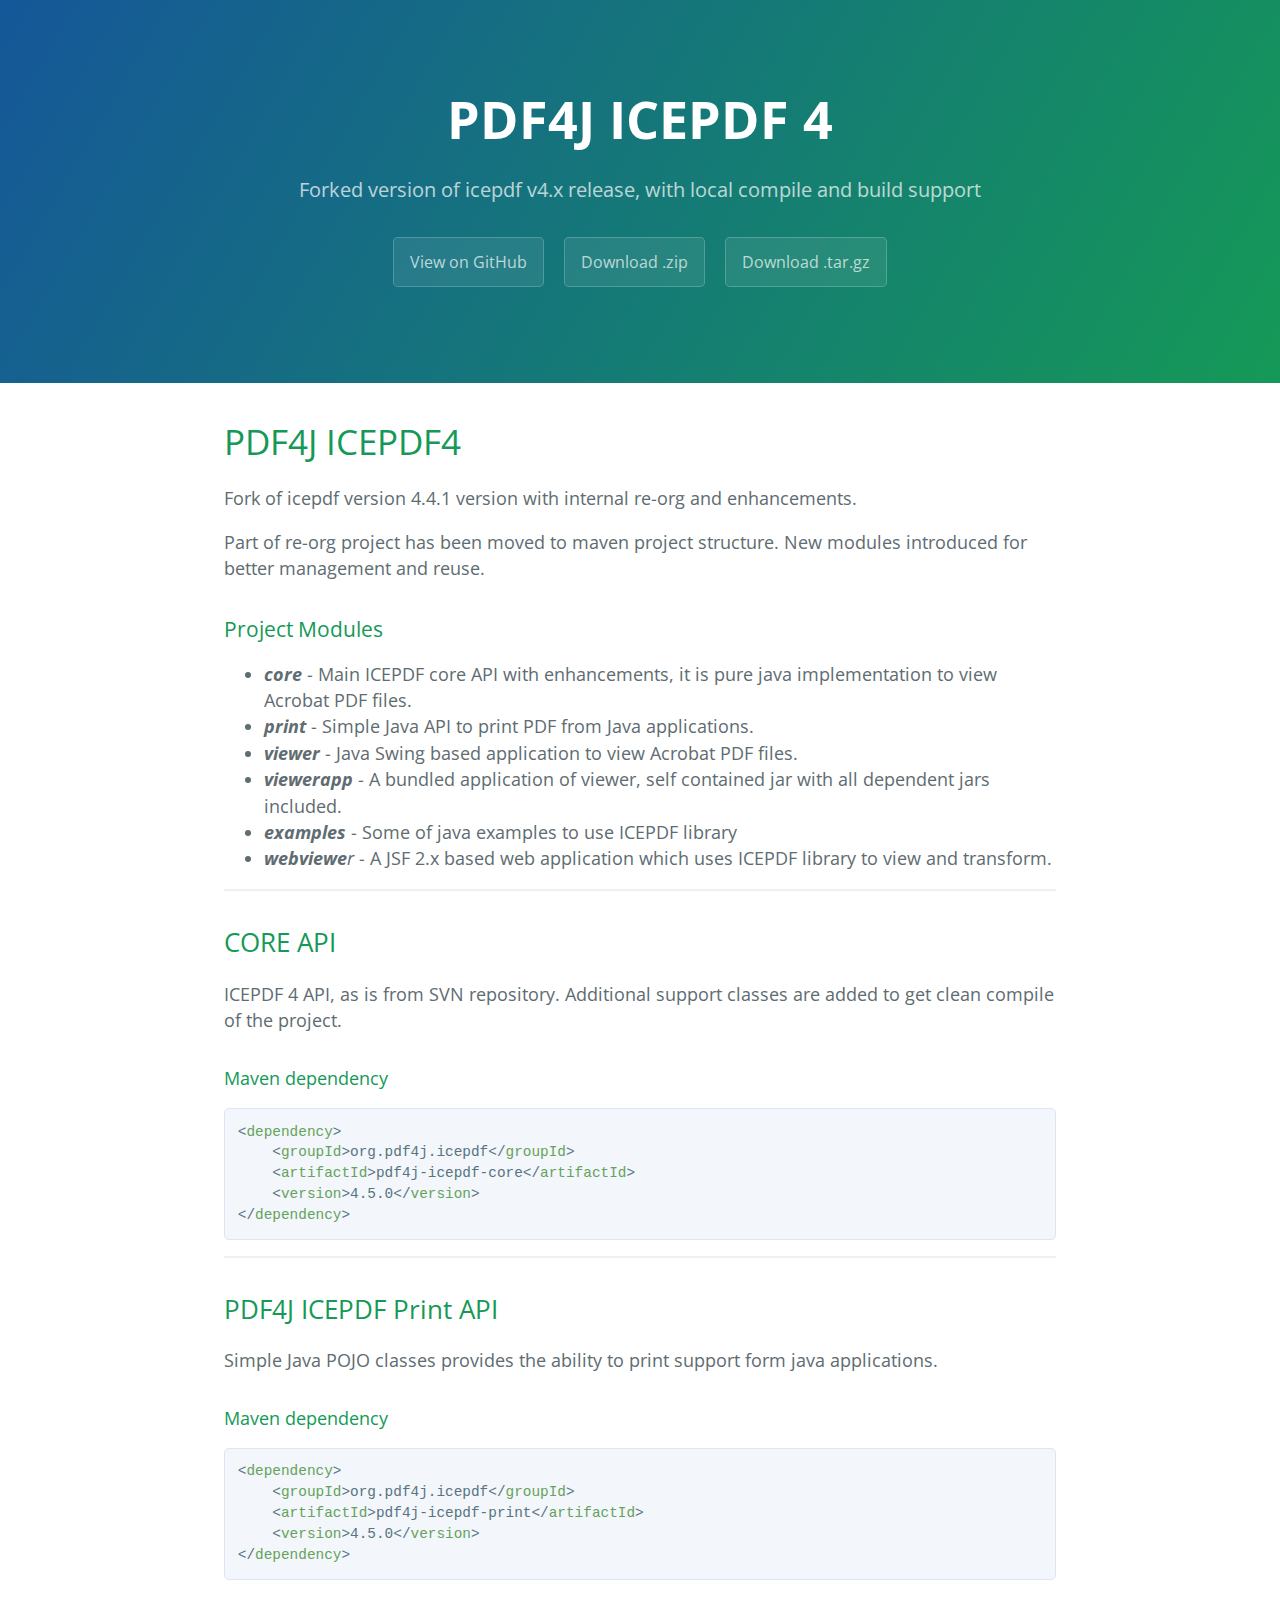
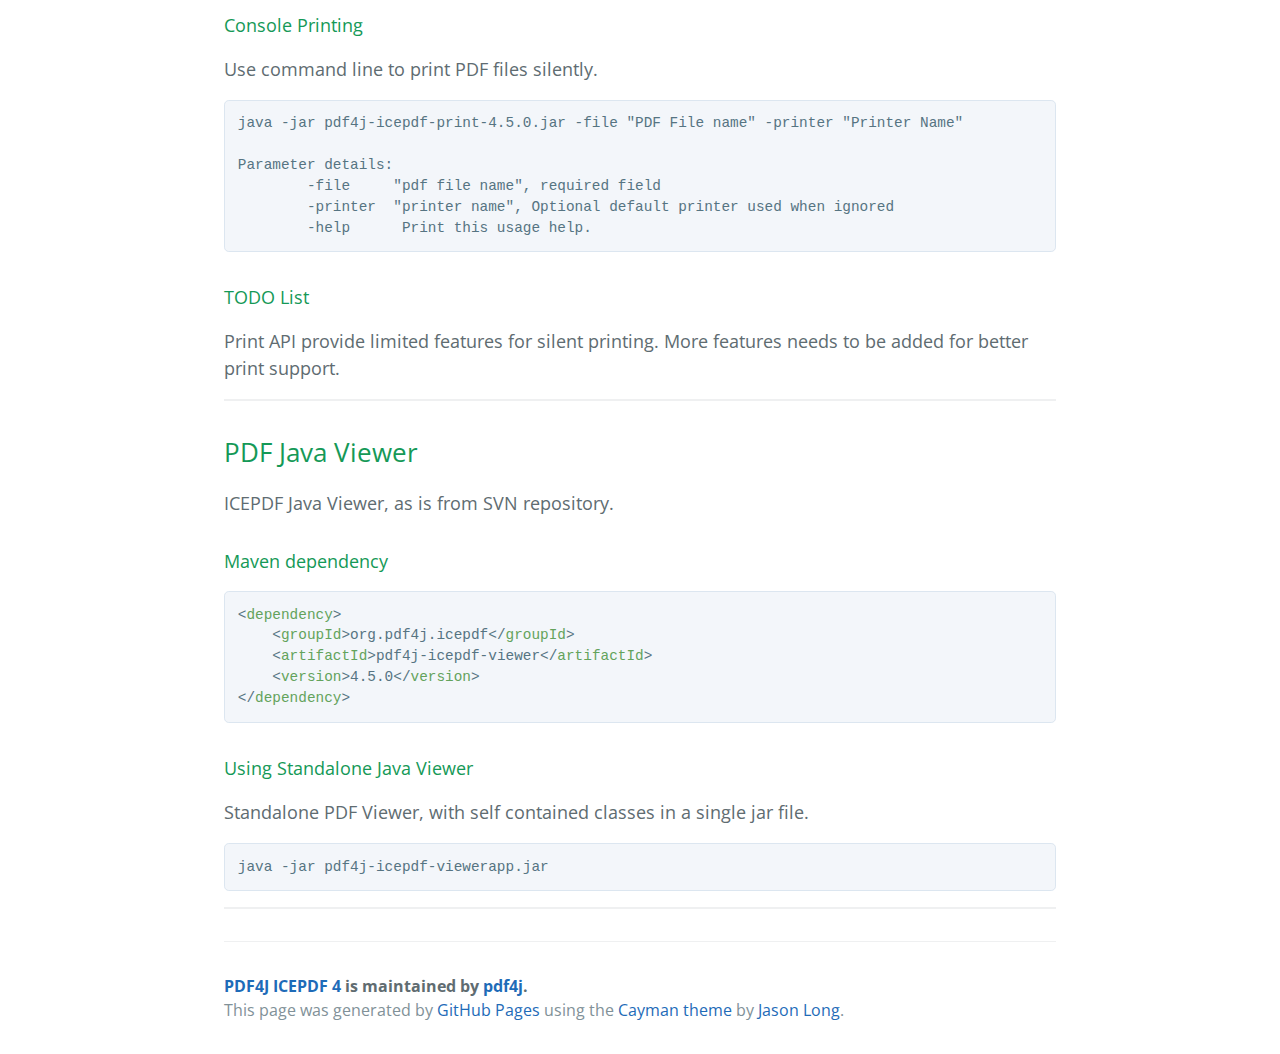
<file: index.html>
<!DOCTYPE html>
<html lang="en-us">
  <head>
    <meta charset="UTF-8">
    <title>PDF4J ICEPDF 4 by pdf4j</title>
    <meta name="viewport" content="width=device-width, initial-scale=1">
    <link rel="stylesheet" type="text/css" href="stylesheets/normalize.css" media="screen">
    <link href='https://fonts.googleapis.com/css?family=Open+Sans:400,700' rel='stylesheet' type='text/css'>
    <link rel="stylesheet" type="text/css" href="stylesheets/stylesheet.css" media="screen">
    <link rel="stylesheet" type="text/css" href="stylesheets/github-light.css" media="screen">
  </head>
  <body>
    <section class="page-header">
      <h1 class="project-name">PDF4J ICEPDF 4</h1>
      <h2 class="project-tagline">Forked version of  icepdf v4.x release, with local compile and build support</h2>
      <a href="https://github.com/pdf4j/icepdf4" class="btn">View on GitHub</a>
      <a href="https://github.com/pdf4j/icepdf4/zipball/master" class="btn">Download .zip</a>
      <a href="https://github.com/pdf4j/icepdf4/tarball/master" class="btn">Download .tar.gz</a>
    </section>

    <section class="main-content">
      <h1>
<a id="pdf4j-icepdf4" class="anchor" href="#pdf4j-icepdf4" aria-hidden="true"><span aria-hidden="true" class="octicon octicon-link"></span></a>PDF4J ICEPDF4</h1>

<p>Fork of icepdf version 4.4.1 version with internal re-org and enhancements.</p>

<p>Part of re-org project has been moved to maven project structure. New modules introduced for better management and reuse.</p>

<h3>
<a id="project-modules" class="anchor" href="#project-modules" aria-hidden="true"><span aria-hidden="true" class="octicon octicon-link"></span></a>Project Modules</h3>

<ul>
<li>
<em><strong>core</strong></em> - Main ICEPDF core API with enhancements, it is pure java implementation to view Acrobat PDF files.<br>
</li>
<li>
<em><strong>print</strong></em> - Simple Java API to print PDF from Java applications.</li>
<li>
<em><strong>viewer</strong></em> - Java Swing based application to view Acrobat PDF files.</li>
<li>
<em><strong>viewerapp</strong></em> - A bundled application of viewer, self contained jar with all dependent jars included.</li>
<li>
<em><strong>examples</strong></em> - Some of java examples to use ICEPDF library</li>
<li>
<em><strong>webviewe</strong>r</em> - A JSF 2.x based web application which uses ICEPDF library to view and transform.</li>
</ul>

<hr>

<h2>
<a id="core-api" class="anchor" href="#core-api" aria-hidden="true"><span aria-hidden="true" class="octicon octicon-link"></span></a>CORE API</h2>

<p>ICEPDF 4 API, as is from SVN repository. Additional support classes are added to get clean compile of the project.</p>

<h4>
<a id="maven-dependency" class="anchor" href="#maven-dependency" aria-hidden="true"><span aria-hidden="true" class="octicon octicon-link"></span></a>Maven dependency</h4>

<div class="highlight highlight-text-xml"><pre>&lt;<span class="pl-ent">dependency</span>&gt;  
    &lt;<span class="pl-ent">groupId</span>&gt;org.pdf4j.icepdf&lt;/<span class="pl-ent">groupId</span>&gt;  
    &lt;<span class="pl-ent">artifactId</span>&gt;pdf4j-icepdf-core&lt;/<span class="pl-ent">artifactId</span>&gt;  
    &lt;<span class="pl-ent">version</span>&gt;4.5.0&lt;/<span class="pl-ent">version</span>&gt;  
&lt;/<span class="pl-ent">dependency</span>&gt;  </pre></div>

<hr>

<h2>
<a id="pdf4j-icepdf-print-api" class="anchor" href="#pdf4j-icepdf-print-api" aria-hidden="true"><span aria-hidden="true" class="octicon octicon-link"></span></a>PDF4J ICEPDF Print API</h2>

<p>Simple Java POJO classes provides the ability to print support form java applications.</p>

<h4>
<a id="maven-dependency-1" class="anchor" href="#maven-dependency-1" aria-hidden="true"><span aria-hidden="true" class="octicon octicon-link"></span></a>Maven dependency</h4>

<div class="highlight highlight-text-xml"><pre>&lt;<span class="pl-ent">dependency</span>&gt;  
    &lt;<span class="pl-ent">groupId</span>&gt;org.pdf4j.icepdf&lt;/<span class="pl-ent">groupId</span>&gt;  
    &lt;<span class="pl-ent">artifactId</span>&gt;pdf4j-icepdf-print&lt;/<span class="pl-ent">artifactId</span>&gt;  
    &lt;<span class="pl-ent">version</span>&gt;4.5.0&lt;/<span class="pl-ent">version</span>&gt;  
&lt;/<span class="pl-ent">dependency</span>&gt;  </pre></div>

<h4>
<a id="console-printing" class="anchor" href="#console-printing" aria-hidden="true"><span aria-hidden="true" class="octicon octicon-link"></span></a>Console Printing</h4>

<p>Use command line to print PDF files silently.</p>

<pre><code>java -jar pdf4j-icepdf-print-4.5.0.jar -file "PDF File name" -printer "Printer Name"

Parameter details:
        -file     "pdf file name", required field
        -printer  "printer name", Optional default printer used when ignored
        -help      Print this usage help.
</code></pre>

<h4>
<a id="todo-list" class="anchor" href="#todo-list" aria-hidden="true"><span aria-hidden="true" class="octicon octicon-link"></span></a>TODO List</h4>

<p>Print API provide limited features for silent printing. More features needs to be added for better print support.</p>

<hr>

<h2>
<a id="pdf-java-viewer" class="anchor" href="#pdf-java-viewer" aria-hidden="true"><span aria-hidden="true" class="octicon octicon-link"></span></a>PDF Java Viewer</h2>

<p>ICEPDF Java Viewer, as is from SVN repository. </p>

<h4>
<a id="maven-dependency-2" class="anchor" href="#maven-dependency-2" aria-hidden="true"><span aria-hidden="true" class="octicon octicon-link"></span></a>Maven dependency</h4>

<div class="highlight highlight-text-xml"><pre>&lt;<span class="pl-ent">dependency</span>&gt;  
    &lt;<span class="pl-ent">groupId</span>&gt;org.pdf4j.icepdf&lt;/<span class="pl-ent">groupId</span>&gt;  
    &lt;<span class="pl-ent">artifactId</span>&gt;pdf4j-icepdf-viewer&lt;/<span class="pl-ent">artifactId</span>&gt;  
    &lt;<span class="pl-ent">version</span>&gt;4.5.0&lt;/<span class="pl-ent">version</span>&gt;  
&lt;/<span class="pl-ent">dependency</span>&gt;  </pre></div>

<h4>
<a id="using-standalone-java-viewer" class="anchor" href="#using-standalone-java-viewer" aria-hidden="true"><span aria-hidden="true" class="octicon octicon-link"></span></a>Using Standalone Java Viewer</h4>

<p>Standalone PDF Viewer, with self contained classes in a single jar file. </p>

<pre><code>java -jar pdf4j-icepdf-viewerapp.jar
</code></pre>

<hr>

      <footer class="site-footer">
        <span class="site-footer-owner"><a href="https://github.com/pdf4j/icepdf4">PDF4J ICEPDF 4</a> is maintained by <a href="https://github.com/pdf4j">pdf4j</a>.</span>

        <span class="site-footer-credits">This page was generated by <a href="https://pages.github.com">GitHub Pages</a> using the <a href="https://github.com/jasonlong/cayman-theme">Cayman theme</a> by <a href="https://twitter.com/jasonlong">Jason Long</a>.</span>
      </footer>

    </section>

  
  </body>
</html>
</file>
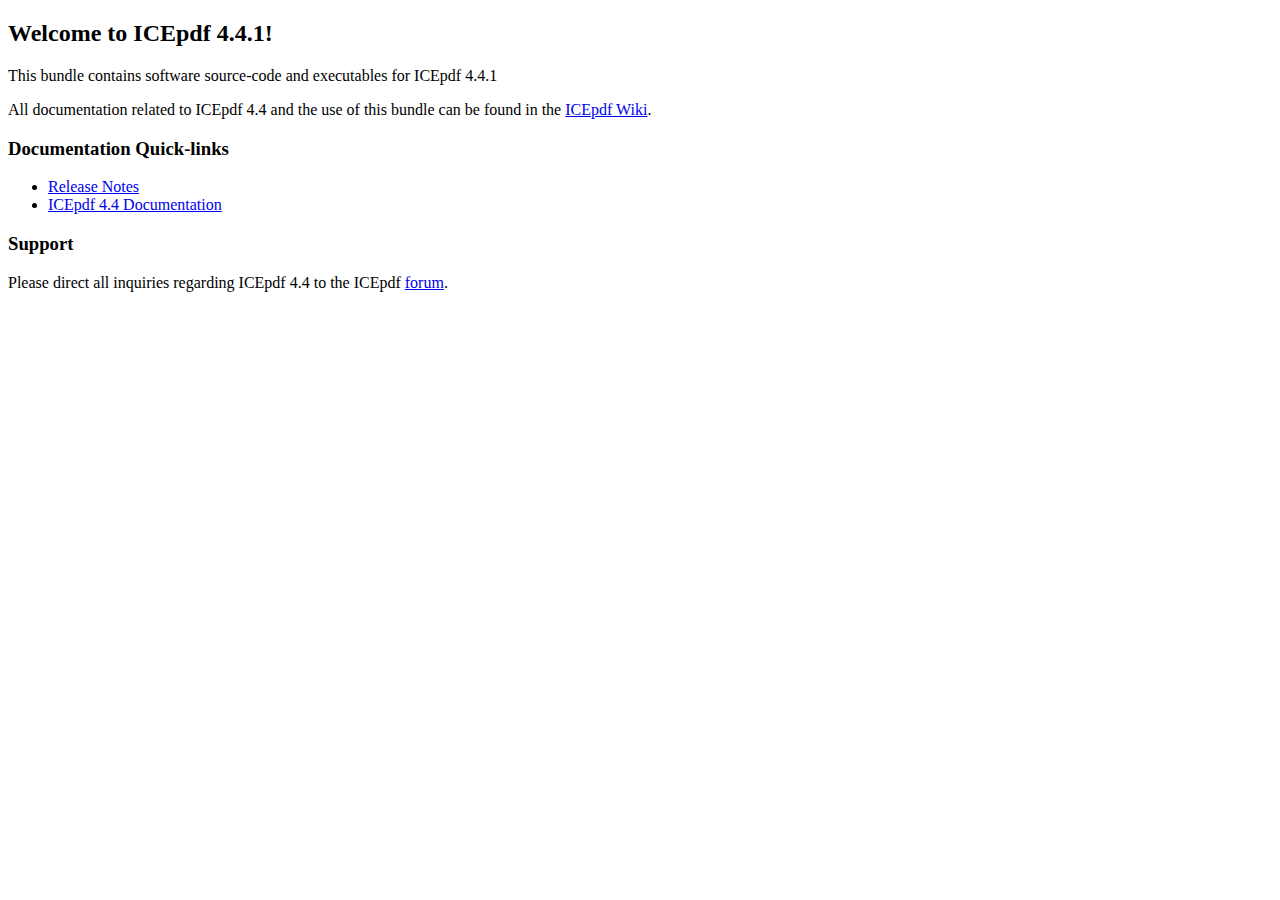
<file: ReadMe.html>
<!--
  ~ Copyright 2006-2012 ICEsoft Technologies Inc.
  ~
  ~ Licensed under the Apache License, Version 2.0 (the "License");
  ~ you may not use this file except in compliance with the
  ~ License. You may obtain a copy of the License at
  ~
  ~       http://www.apache.org/licenses/LICENSE-2.0
  ~
  ~ Unless required by applicable law or agreed to in writing,
  ~ software distributed under the License is distributed on an "AS
  ~ IS" BASIS, WITHOUT WARRANTIES OR CONDITIONS OF ANY KIND, either * express or implied. See the License for the specific language
  ~ governing permissions and limitations under the License.
  -->

<!DOCTYPE HTML PUBLIC "-//W3C//DTD HTML 4.01//EN"
        "http://www.w3.org/TR/html4/strict.dtd">
<html>
<head>
    <meta content="text/html; charset=ISO-8859-1"
          http-equiv="content-type">
    <title>ICEpdf 4.4.1 ReadMe.html</title>
</head>
<body>
<h2>Welcome to ICEpdf 4.4.1! </h2>
<p>
This bundle contains software source-code and executables for ICEpdf 4.4.1
</p>
<p>All documentation related to ICEpdf 4.4 and the use of this bundle
can be found in the
<a target="_blank" href="http://wiki.icefaces.org/display/PDF/ICEpdf+4.0.0+Documentation">ICEpdf Wiki</a>.</p>

<h3>Documentation Quick-links</h3>
<ul>
    <li><a target="_blank"
           href="http://wiki.icefaces.org/display/PDF/ICEpdf+4.4.1+Release+Notes">
        Release Notes</a></li>
    <li><a target="_blank"
           href="http://www.icesoft.org/wiki/download/attachments/917865/ICEpdf_developers_guide_4.x.x.pdf">
        ICEpdf 4.4 Documentation</a></li>
</ul>

<h3>Support</h3>
<p>Please direct all inquiries regarding ICEpdf 4.4 to the ICEpdf
    <a target="_blank" href="http://www.icefaces.org/JForum/forums/show/28.page">forum</a>.</p>
</body>
</html>
</file>
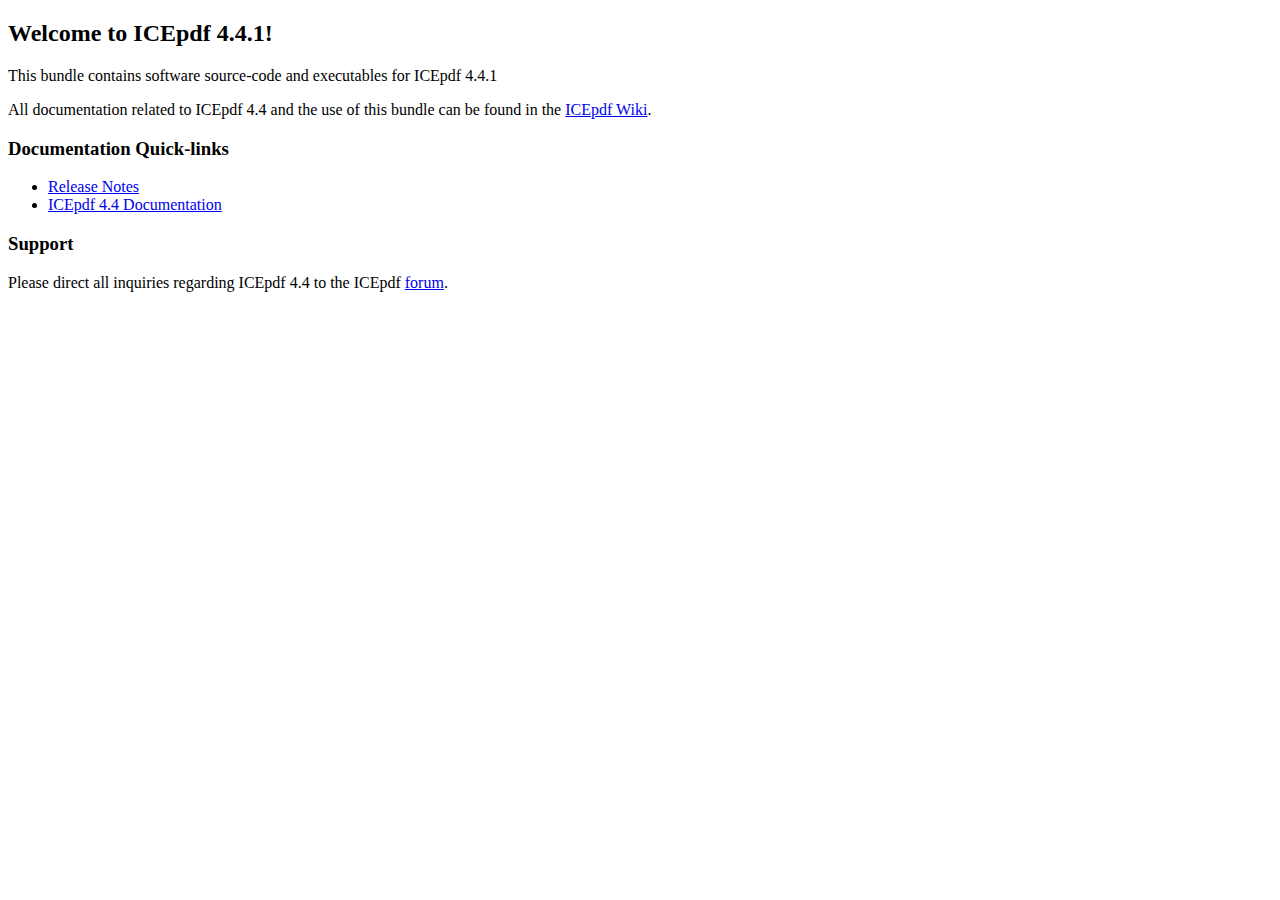
<file: icepdf/ReadMe.html>
<!--
  ~ Copyright 2006-2012 ICEsoft Technologies Inc.
  ~
  ~ Licensed under the Apache License, Version 2.0 (the "License");
  ~ you may not use this file except in compliance with the
  ~ License. You may obtain a copy of the License at
  ~
  ~       http://www.apache.org/licenses/LICENSE-2.0
  ~
  ~ Unless required by applicable law or agreed to in writing,
  ~ software distributed under the License is distributed on an "AS
  ~ IS" BASIS, WITHOUT WARRANTIES OR CONDITIONS OF ANY KIND, either * express or implied. See the License for the specific language
  ~ governing permissions and limitations under the License.
  -->

<!DOCTYPE HTML PUBLIC "-//W3C//DTD HTML 4.01//EN"
        "http://www.w3.org/TR/html4/strict.dtd">
<html>
<head>
    <meta content="text/html; charset=ISO-8859-1"
          http-equiv="content-type">
    <title>ICEpdf 4.4.1 ReadMe.html</title>
</head>
<body>
<h2>Welcome to ICEpdf 4.4.1! </h2>
<p>
This bundle contains software source-code and executables for ICEpdf 4.4.1
</p>
<p>All documentation related to ICEpdf 4.4 and the use of this bundle
can be found in the
<a target="_blank" href="http://wiki.icefaces.org/display/PDF/ICEpdf+4.0.0+Documentation">ICEpdf Wiki</a>.</p>

<h3>Documentation Quick-links</h3>
<ul>
    <li><a target="_blank"
           href="http://wiki.icefaces.org/display/PDF/ICEpdf+4.4.1+Release+Notes">
        Release Notes</a></li>
    <li><a target="_blank"
           href="http://www.icesoft.org/wiki/download/attachments/917865/ICEpdf_developers_guide_4.x.x.pdf">
        ICEpdf 4.4 Documentation</a></li>
</ul>

<h3>Support</h3>
<p>Please direct all inquiries regarding ICEpdf 4.4 to the ICEpdf
    <a target="_blank" href="http://www.icefaces.org/JForum/forums/show/28.page">forum</a>.</p>
</body>
</html>
</file>
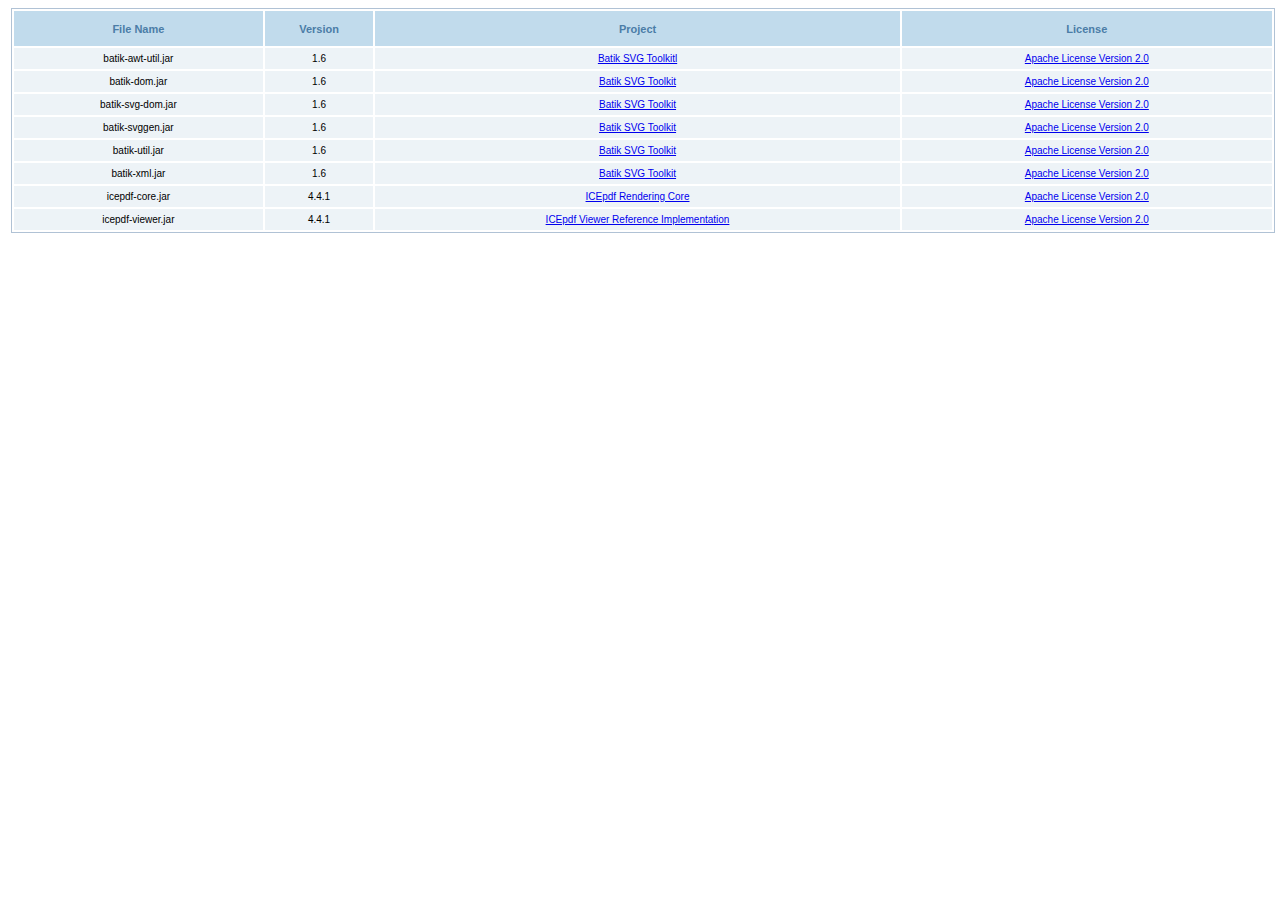
<file: lib/versions-licenses.html>
<!--
  ~ Copyright 2006-2012 ICEsoft Technologies Inc.
  ~
  ~ Licensed under the Apache License, Version 2.0 (the "License");
  ~ you may not use this file except in compliance with the
  ~ License. You may obtain a copy of the License at
  ~
  ~       http://www.apache.org/licenses/LICENSE-2.0
  ~
  ~ Unless required by applicable law or agreed to in writing,
  ~ software distributed under the License is distributed on an "AS
  ~ IS" BASIS, WITHOUT WARRANTIES OR CONDITIONS OF ANY KIND, either * express or implied. See the License for the specific language
  ~ governing permissions and limitations under the License.
  -->

<!DOCTYPE HTML PUBLIC "-//W3C//DTD HTML 4.01 Transitional//EN">
<html>
<head>
    <title>ICEpdf v4.4.1 Versions &amp; Licenses</title>
    <style type="text/css">
    font, th, td, p {
    font-family:verdana,arial,helvetica,sans-serif;
    }
    p {
    font-size: 11px;
    }
    th {
    background:#C1DBEC;
    color:#4B7DA7;
    font-size:11px;
    font-weight:bold;
    height:35px;
    }
    tr {
    font-size: 10px;
    }
    td {
    background-color:#EDF3F7;
    padding:5px 10px;
    }
    .tldTable {
    width: 100%;
    text-align:center;
    border: 1px solid #B0C2D5;
    margin: 3px;
    }
    </style>
</head>
<body>
<table class="tldTable">
<tbody>
<tr>
    <th>File Name</th>
    <th>Version</th>
    <th>Project</th>
    <th>License</th>
</tr>
<tr>
    <td>batik-awt-util.jar</td>
    <td>1.6</td>
    <td><a href="http://xmlgraphics.apache.org/batik/" target="_blank">
        Batik SVG Toolkitl</a></td>
    <td><a href="http://www.apache.org/licenses/LICENSE-2.0"
           target="_blank">Apache License Version 2.0</a></td>
</tr>
<tr>
    <td>batik-dom.jar</td>
    <td>1.6</td>
    <td><a href="http://xmlgraphics.apache.org/batik/" target="_blank">
        Batik SVG Toolkit</a></td>
    <td><a href="http://www.apache.org/licenses/LICENSE-2.0"
           target="_blank">Apache License Version 2.0</a></td>
</tr>
<tr>
    <td>batik-svg-dom.jar</td>
    <td>1.6</td>
    <td><a href="http://xmlgraphics.apache.org/batik/" target="_blank">
        Batik SVG Toolkit</a></td>
    <td><a href="http://www.apache.org/licenses/LICENSE-2.0"
           target="_blank">Apache License Version 2.0</a></td>
</tr>
<tr>
    <td>batik-svggen.jar</td>
    <td>1.6</td>
    <td><a href="http://xmlgraphics.apache.org/batik/" target="_blank">
        Batik SVG Toolkit</a></td>
    <td><a href="http://www.apache.org/licenses/LICENSE-2.0"
           target="_blank">Apache License Version 2.0</a></td>
</tr>
<tr>
    <td>batik-util.jar</td>
    <td>1.6</td>
    <td><a href="http://xmlgraphics.apache.org/batik/" target="_blank">
        Batik SVG Toolkit</a></td>
    <td><a href="http://www.apache.org/licenses/LICENSE-2.0"
           target="_blank">Apache License Version 2.0</a></td>
</tr>
<tr>
    <td>batik-xml.jar</td>
    <td>1.6</td>
    <td><a href="http://xmlgraphics.apache.org/batik/" target="_blank">
        Batik SVG Toolkit</a></td>
    <td><a href="http://www.apache.org/licenses/LICENSE-2.0"
           target="_blank">Apache License Version 2.0</a></td>
</tr>
<tr>
    <td>icepdf-core.jar</td>
    <td>4.4.1</td>
    <td><a href="http://www.icepdf.org/"
           target="_blank">ICEpdf Rendering Core</a></td>
    <td><a href="http://www.apache.org/licenses/LICENSE-2.0"
           target="_blank">Apache License Version 2.0</a></td>
</tr>
<tr>
    <td>icepdf-viewer.jar</td>
    <td>4.4.1</td>
    <td><a href="http://www.icepdf.org/"
           target="_blank">ICEpdf Viewer Reference Implementation</a></td>
    <td><a href="http://www.apache.org/licenses/LICENSE-2.0"
           target="_blank">Apache License Version 2.0</a></td>
</tr>

</tbody>
</table>
</body>
</html>
</file>
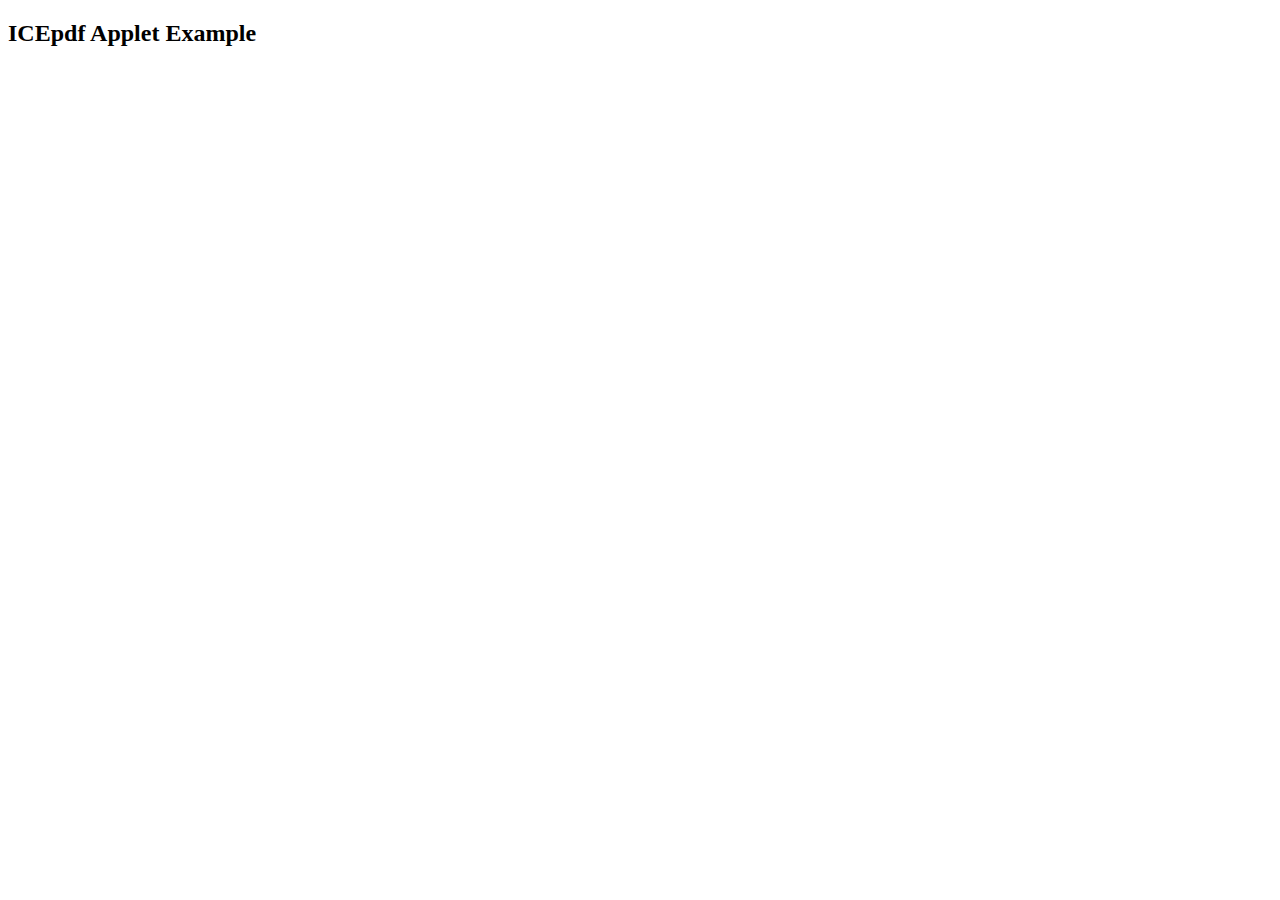
<file: examples/applet/PDFApplet.html>
<!--
  ~ Copyright 2006-2012 ICEsoft Technologies Inc.
  ~
  ~ Licensed under the Apache License, Version 2.0 (the "License");
  ~ you may not use this file except in compliance with the
  ~ License. You may obtain a copy of the License at
  ~
  ~       http://www.apache.org/licenses/LICENSE-2.0
  ~
  ~ Unless required by applicable law or agreed to in writing,
  ~ software distributed under the License is distributed on an "AS
  ~ IS" BASIS, WITHOUT WARRANTIES OR CONDITIONS OF ANY KIND, either * express or implied. See the License for the specific language
  ~ governing permissions and limitations under the License.
  -->
<!DOCTYPE HTML PUBLIC "-//W3C//DTD HTML 4.01 Transitional//EN"
        "http://www.w3.org/TR/html4/loose.dtd">
<html>
<head>
    <meta http-equiv="Content-Type" content="text/html; charset=iso-8859-1"/>
    <title>ICEpdf Applet Example</title>
</head>
<body>
<h2>ICEpdf Applet Example</h2>
<object width="800"
        height="600"
        archive="icepdf-core.jar, icepdf-viewer.jar, icepdf-applet.jar"
        title="ICEpdf Applet Example">
    <param name="type" value="application/x-java-applet;jpi-version=1.5.0"/>
    <param name="java_arguments" value="-Xmx128m"/>
    <param name="classloader_cache" value="false"/>
    <param name="url" value="http://www.icepdf.org/pdf/ICEpdf-Datasheet.pdf"/>
    <param name="code" value="ViewerApplet.class"/>
</object>
</body>
</html>
</file>
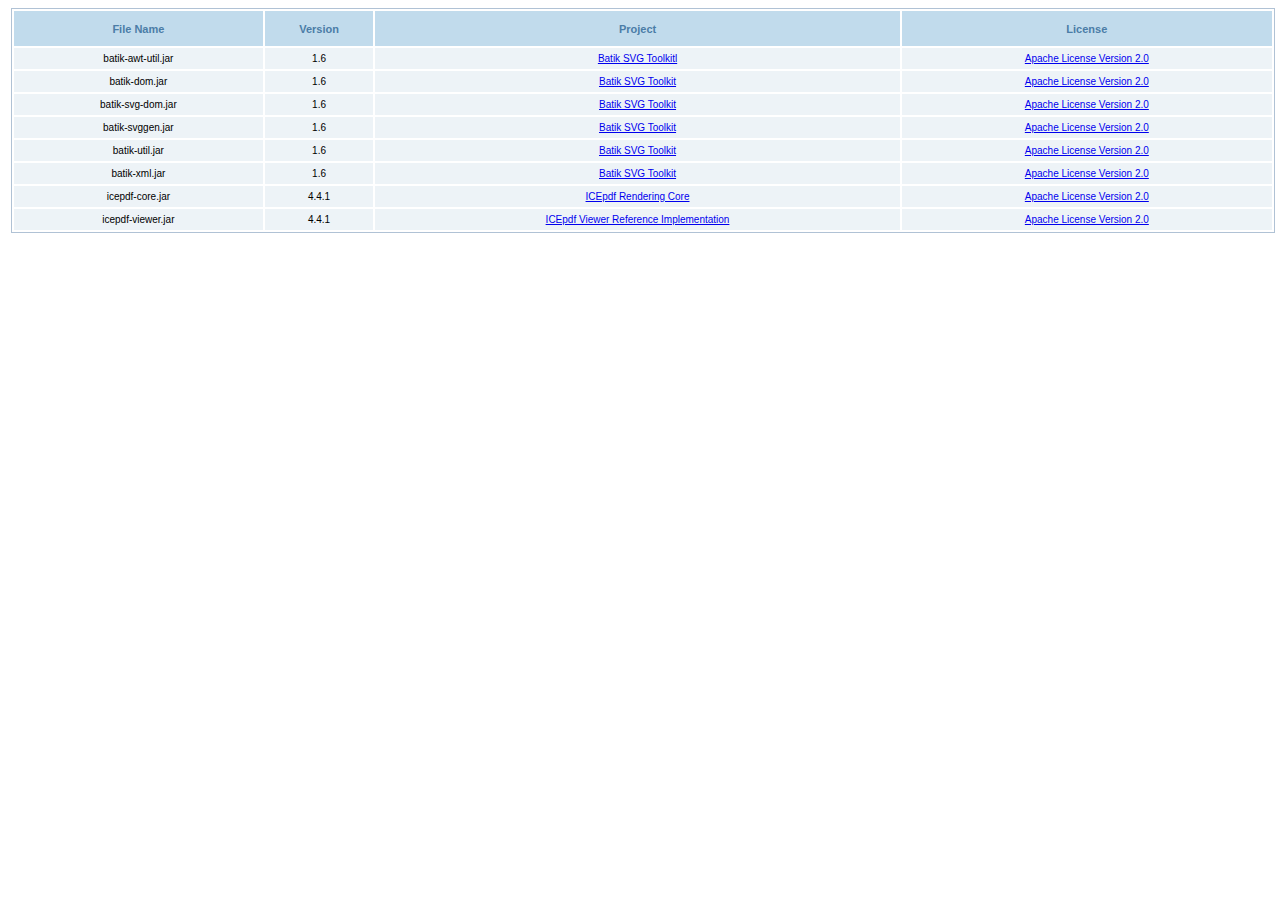
<file: icepdf/lib/versions-licenses.html>
<!--
  ~ Copyright 2006-2012 ICEsoft Technologies Inc.
  ~
  ~ Licensed under the Apache License, Version 2.0 (the "License");
  ~ you may not use this file except in compliance with the
  ~ License. You may obtain a copy of the License at
  ~
  ~       http://www.apache.org/licenses/LICENSE-2.0
  ~
  ~ Unless required by applicable law or agreed to in writing,
  ~ software distributed under the License is distributed on an "AS
  ~ IS" BASIS, WITHOUT WARRANTIES OR CONDITIONS OF ANY KIND, either * express or implied. See the License for the specific language
  ~ governing permissions and limitations under the License.
  -->

<!DOCTYPE HTML PUBLIC "-//W3C//DTD HTML 4.01 Transitional//EN">
<html>
<head>
    <title>ICEpdf v4.4.1 Versions &amp; Licenses</title>
    <style type="text/css">
    font, th, td, p {
    font-family:verdana,arial,helvetica,sans-serif;
    }
    p {
    font-size: 11px;
    }
    th {
    background:#C1DBEC;
    color:#4B7DA7;
    font-size:11px;
    font-weight:bold;
    height:35px;
    }
    tr {
    font-size: 10px;
    }
    td {
    background-color:#EDF3F7;
    padding:5px 10px;
    }
    .tldTable {
    width: 100%;
    text-align:center;
    border: 1px solid #B0C2D5;
    margin: 3px;
    }
    </style>
</head>
<body>
<table class="tldTable">
<tbody>
<tr>
    <th>File Name</th>
    <th>Version</th>
    <th>Project</th>
    <th>License</th>
</tr>
<tr>
    <td>batik-awt-util.jar</td>
    <td>1.6</td>
    <td><a href="http://xmlgraphics.apache.org/batik/" target="_blank">
        Batik SVG Toolkitl</a></td>
    <td><a href="http://www.apache.org/licenses/LICENSE-2.0"
           target="_blank">Apache License Version 2.0</a></td>
</tr>
<tr>
    <td>batik-dom.jar</td>
    <td>1.6</td>
    <td><a href="http://xmlgraphics.apache.org/batik/" target="_blank">
        Batik SVG Toolkit</a></td>
    <td><a href="http://www.apache.org/licenses/LICENSE-2.0"
           target="_blank">Apache License Version 2.0</a></td>
</tr>
<tr>
    <td>batik-svg-dom.jar</td>
    <td>1.6</td>
    <td><a href="http://xmlgraphics.apache.org/batik/" target="_blank">
        Batik SVG Toolkit</a></td>
    <td><a href="http://www.apache.org/licenses/LICENSE-2.0"
           target="_blank">Apache License Version 2.0</a></td>
</tr>
<tr>
    <td>batik-svggen.jar</td>
    <td>1.6</td>
    <td><a href="http://xmlgraphics.apache.org/batik/" target="_blank">
        Batik SVG Toolkit</a></td>
    <td><a href="http://www.apache.org/licenses/LICENSE-2.0"
           target="_blank">Apache License Version 2.0</a></td>
</tr>
<tr>
    <td>batik-util.jar</td>
    <td>1.6</td>
    <td><a href="http://xmlgraphics.apache.org/batik/" target="_blank">
        Batik SVG Toolkit</a></td>
    <td><a href="http://www.apache.org/licenses/LICENSE-2.0"
           target="_blank">Apache License Version 2.0</a></td>
</tr>
<tr>
    <td>batik-xml.jar</td>
    <td>1.6</td>
    <td><a href="http://xmlgraphics.apache.org/batik/" target="_blank">
        Batik SVG Toolkit</a></td>
    <td><a href="http://www.apache.org/licenses/LICENSE-2.0"
           target="_blank">Apache License Version 2.0</a></td>
</tr>
<tr>
    <td>icepdf-core.jar</td>
    <td>4.4.1</td>
    <td><a href="http://www.icepdf.org/"
           target="_blank">ICEpdf Rendering Core</a></td>
    <td><a href="http://www.apache.org/licenses/LICENSE-2.0"
           target="_blank">Apache License Version 2.0</a></td>
</tr>
<tr>
    <td>icepdf-viewer.jar</td>
    <td>4.4.1</td>
    <td><a href="http://www.icepdf.org/"
           target="_blank">ICEpdf Viewer Reference Implementation</a></td>
    <td><a href="http://www.apache.org/licenses/LICENSE-2.0"
           target="_blank">Apache License Version 2.0</a></td>
</tr>

</tbody>
</table>
</body>
</html>
</file>
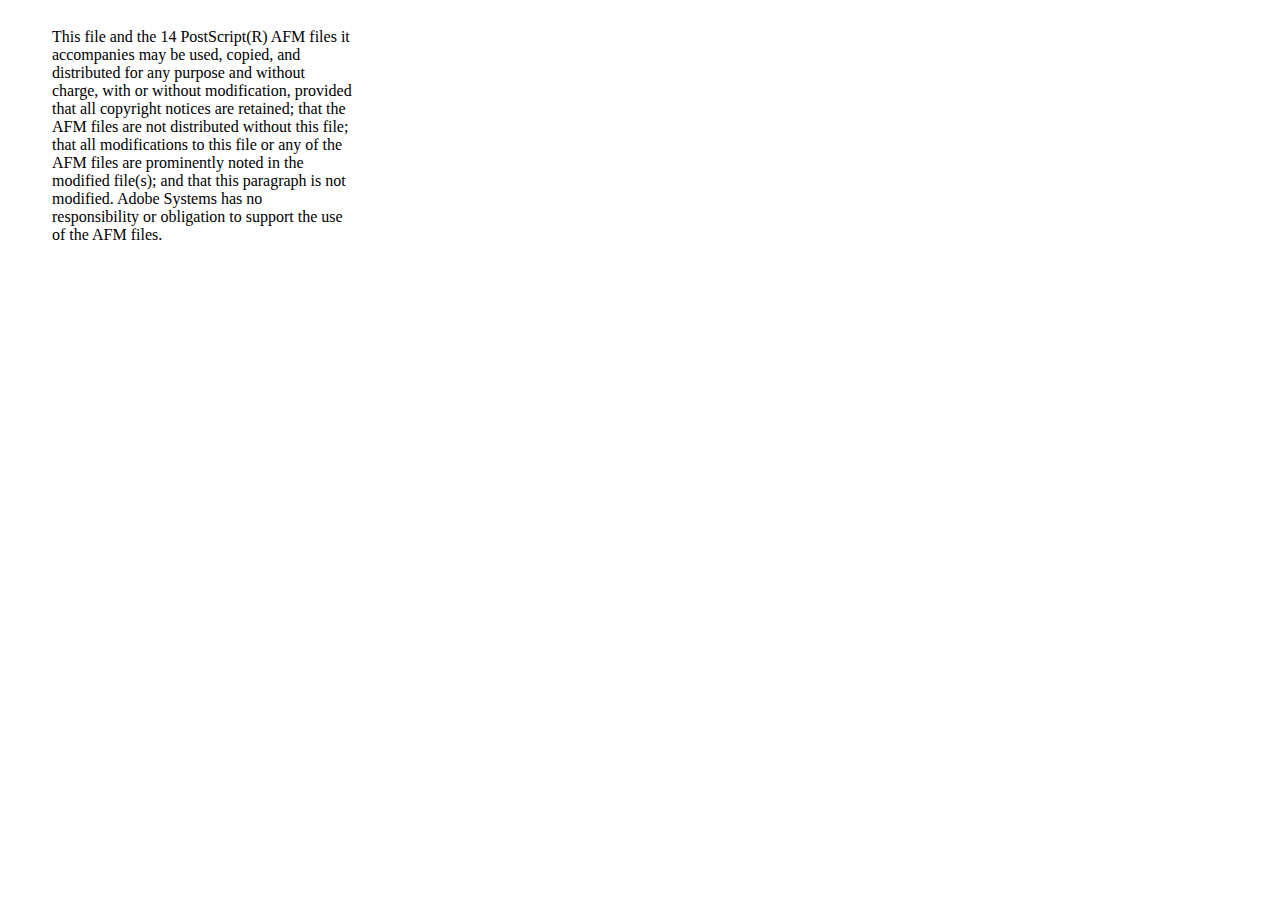
<file: core/src/org/icepdf/core/pobjects/fonts/afm/MustRead.html>
<!--
  ~ Copyright 2006-2012 ICEsoft Technologies Inc.
  ~
  ~ Licensed under the Apache License, Version 2.0 (the "License");
  ~ you may not use this file except in compliance with the
  ~ License. You may obtain a copy of the License at
  ~
  ~       http://www.apache.org/licenses/LICENSE-2.0
  ~
  ~ Unless required by applicable law or agreed to in writing,
  ~ software distributed under the License is distributed on an "AS
  ~ IS" BASIS, WITHOUT WARRANTIES OR CONDITIONS OF ANY KIND, either * express or implied. See the License for the specific language
  ~ governing permissions and limitations under the License.
  -->

<html>

<head>
    <meta http-equiv="content-type" content="text/html;charset=iso-8859-1">
    <meta name="generator" content="Adobe GoLive 4">
    <title>Core 14 AFM Files - ReadMe</title>
</head>

<body bgcolor="white">
<font color="white">or</font>
<table border="0" cellpadding="0" cellspacing="2">
    <tr>
        <td width="40"></td>
        <td width="300">This file and the 14 PostScript(R) AFM files it
            accompanies may be used, copied, and distributed for any purpose and
            without charge, with or without modification, provided that all
            copyright notices are retained; that the AFM files are not
            distributed without this file; that all modifications to this file
            or any of the AFM files are prominently noted in the modified
            file(s); and that this paragraph is not modified. Adobe Systems has
            no responsibility or obligation to support the use of the AFM files.
            <font color="white">Col</font></td>
    </tr>
</table>
</body>

</html>
</file>
<file: stylesheets/stylesheet.css>
* {
  box-sizing: border-box; }

body {
  padding: 0;
  margin: 0;
  font-family: "Open Sans", "Helvetica Neue", Helvetica, Arial, sans-serif;
  font-size: 16px;
  line-height: 1.5;
  color: #606c71; }

a {
  color: #1e6bb8;
  text-decoration: none; }
  a:hover {
    text-decoration: underline; }

.btn {
  display: inline-block;
  margin-bottom: 1rem;
  color: rgba(255, 255, 255, 0.7);
  background-color: rgba(255, 255, 255, 0.08);
  border-color: rgba(255, 255, 255, 0.2);
  border-style: solid;
  border-width: 1px;
  border-radius: 0.3rem;
  transition: color 0.2s, background-color 0.2s, border-color 0.2s; }
  .btn + .btn {
    margin-left: 1rem; }

.btn:hover {
  color: rgba(255, 255, 255, 0.8);
  text-decoration: none;
  background-color: rgba(255, 255, 255, 0.2);
  border-color: rgba(255, 255, 255, 0.3); }

@media screen and (min-width: 64em) {
  .btn {
    padding: 0.75rem 1rem; } }

@media screen and (min-width: 42em) and (max-width: 64em) {
  .btn {
    padding: 0.6rem 0.9rem;
    font-size: 0.9rem; } }

@media screen and (max-width: 42em) {
  .btn {
    display: block;
    width: 100%;
    padding: 0.75rem;
    font-size: 0.9rem; }
    .btn + .btn {
      margin-top: 1rem;
      margin-left: 0; } }

.page-header {
  color: #fff;
  text-align: center;
  background-color: #159957;
  background-image: linear-gradient(120deg, #155799, #159957); }

@media screen and (min-width: 64em) {
  .page-header {
    padding: 5rem 6rem; } }

@media screen and (min-width: 42em) and (max-width: 64em) {
  .page-header {
    padding: 3rem 4rem; } }

@media screen and (max-width: 42em) {
  .page-header {
    padding: 2rem 1rem; } }

.project-name {
  margin-top: 0;
  margin-bottom: 0.1rem; }

@media screen and (min-width: 64em) {
  .project-name {
    font-size: 3.25rem; } }

@media screen and (min-width: 42em) and (max-width: 64em) {
  .project-name {
    font-size: 2.25rem; } }

@media screen and (max-width: 42em) {
  .project-name {
    font-size: 1.75rem; } }

.project-tagline {
  margin-bottom: 2rem;
  font-weight: normal;
  opacity: 0.7; }

@media screen and (min-width: 64em) {
  .project-tagline {
    font-size: 1.25rem; } }

@media screen and (min-width: 42em) and (max-width: 64em) {
  .project-tagline {
    font-size: 1.15rem; } }

@media screen and (max-width: 42em) {
  .project-tagline {
    font-size: 1rem; } }

.main-content :first-child {
  margin-top: 0; }
.main-content img {
  max-width: 100%; }
.main-content h1, .main-content h2, .main-content h3, .main-content h4, .main-content h5, .main-content h6 {
  margin-top: 2rem;
  margin-bottom: 1rem;
  font-weight: normal;
  color: #159957; }
.main-content p {
  margin-bottom: 1em; }
.main-content code {
  padding: 2px 4px;
  font-family: Consolas, "Liberation Mono", Menlo, Courier, monospace;
  font-size: 0.9rem;
  color: #383e41;
  background-color: #f3f6fa;
  border-radius: 0.3rem; }
.main-content pre {
  padding: 0.8rem;
  margin-top: 0;
  margin-bottom: 1rem;
  font: 1rem Consolas, "Liberation Mono", Menlo, Courier, monospace;
  color: #567482;
  word-wrap: normal;
  background-color: #f3f6fa;
  border: solid 1px #dce6f0;
  border-radius: 0.3rem; }
  .main-content pre > code {
    padding: 0;
    margin: 0;
    font-size: 0.9rem;
    color: #567482;
    word-break: normal;
    white-space: pre;
    background: transparent;
    border: 0; }
.main-content .highlight {
  margin-bottom: 1rem; }
  .main-content .highlight pre {
    margin-bottom: 0;
    word-break: normal; }
.main-content .highlight pre, .main-content pre {
  padding: 0.8rem;
  overflow: auto;
  font-size: 0.9rem;
  line-height: 1.45;
  border-radius: 0.3rem; }
.main-content pre code, .main-content pre tt {
  display: inline;
  max-width: initial;
  padding: 0;
  margin: 0;
  overflow: initial;
  line-height: inherit;
  word-wrap: normal;
  background-color: transparent;
  border: 0; }
  .main-content pre code:before, .main-content pre code:after, .main-content pre tt:before, .main-content pre tt:after {
    content: normal; }
.main-content ul, .main-content ol {
  margin-top: 0; }
.main-content blockquote {
  padding: 0 1rem;
  margin-left: 0;
  color: #819198;
  border-left: 0.3rem solid #dce6f0; }
  .main-content blockquote > :first-child {
    margin-top: 0; }
  .main-content blockquote > :last-child {
    margin-bottom: 0; }
.main-content table {
  display: block;
  width: 100%;
  overflow: auto;
  word-break: normal;
  word-break: keep-all; }
  .main-content table th {
    font-weight: bold; }
  .main-content table th, .main-content table td {
    padding: 0.5rem 1rem;
    border: 1px solid #e9ebec; }
.main-content dl {
  padding: 0; }
  .main-content dl dt {
    padding: 0;
    margin-top: 1rem;
    font-size: 1rem;
    font-weight: bold; }
  .main-content dl dd {
    padding: 0;
    margin-bottom: 1rem; }
.main-content hr {
  height: 2px;
  padding: 0;
  margin: 1rem 0;
  background-color: #eff0f1;
  border: 0; }

@media screen and (min-width: 64em) {
  .main-content {
    max-width: 64rem;
    padding: 2rem 6rem;
    margin: 0 auto;
    font-size: 1.1rem; } }

@media screen and (min-width: 42em) and (max-width: 64em) {
  .main-content {
    padding: 2rem 4rem;
    font-size: 1.1rem; } }

@media screen and (max-width: 42em) {
  .main-content {
    padding: 2rem 1rem;
    font-size: 1rem; } }

.site-footer {
  padding-top: 2rem;
  margin-top: 2rem;
  border-top: solid 1px #eff0f1; }

.site-footer-owner {
  display: block;
  font-weight: bold; }

.site-footer-credits {
  color: #819198; }

@media screen and (min-width: 64em) {
  .site-footer {
    font-size: 1rem; } }

@media screen and (min-width: 42em) and (max-width: 64em) {
  .site-footer {
    font-size: 1rem; } }

@media screen and (max-width: 42em) {
  .site-footer {
    font-size: 0.9rem; } }
</file>
<file: stylesheets/github-light.css>
/*
The MIT License (MIT)

Copyright (c) 2015 GitHub, Inc.

Permission is hereby granted, free of charge, to any person obtaining a copy
of this software and associated documentation files (the "Software"), to deal
in the Software without restriction, including without limitation the rights
to use, copy, modify, merge, publish, distribute, sublicense, and/or sell
copies of the Software, and to permit persons to whom the Software is
furnished to do so, subject to the following conditions:

The above copyright notice and this permission notice shall be included in all
copies or substantial portions of the Software.

THE SOFTWARE IS PROVIDED "AS IS", WITHOUT WARRANTY OF ANY KIND, EXPRESS OR
IMPLIED, INCLUDING BUT NOT LIMITED TO THE WARRANTIES OF MERCHANTABILITY,
FITNESS FOR A PARTICULAR PURPOSE AND NONINFRINGEMENT. IN NO EVENT SHALL THE
AUTHORS OR COPYRIGHT HOLDERS BE LIABLE FOR ANY CLAIM, DAMAGES OR OTHER
LIABILITY, WHETHER IN AN ACTION OF CONTRACT, TORT OR OTHERWISE, ARISING FROM,
OUT OF OR IN CONNECTION WITH THE SOFTWARE OR THE USE OR OTHER DEALINGS IN THE
SOFTWARE.

*/

.pl-c /* comment */ {
  color: #969896;
}

.pl-c1      /* constant, markup.raw, meta.diff.header, meta.module-reference, meta.property-name, support, support.constant, support.variable, variable.other.constant */,
.pl-s .pl-v /* string variable */ {
  color: #0086b3;
}

.pl-e  /* entity */,
.pl-en /* entity.name */ {
  color: #795da3;
}

.pl-s .pl-s1 /* string source */,
.pl-smi      /* storage.modifier.import, storage.modifier.package, storage.type.java, variable.other, variable.parameter.function */ {
  color: #333;
}

.pl-ent /* entity.name.tag */ {
  color: #63a35c;
}

.pl-k /* keyword, storage, storage.type */ {
  color: #a71d5d;
}

.pl-pds              /* punctuation.definition.string, string.regexp.character-class */,
.pl-s                /* string */,
.pl-s .pl-pse .pl-s1 /* string punctuation.section.embedded source */,
.pl-sr               /* string.regexp */,
.pl-sr .pl-cce       /* string.regexp constant.character.escape */,
.pl-sr .pl-sra       /* string.regexp string.regexp.arbitrary-repitition */,
.pl-sr .pl-sre       /* string.regexp source.ruby.embedded */ {
  color: #183691;
}

.pl-v /* variable */ {
  color: #ed6a43;
}

.pl-id /* invalid.deprecated */ {
  color: #b52a1d;
}

.pl-ii /* invalid.illegal */ {
  background-color: #b52a1d;
  color: #f8f8f8;
}

.pl-sr .pl-cce /* string.regexp constant.character.escape */ {
  color: #63a35c;
  font-weight: bold;
}

.pl-ml /* markup.list */ {
  color: #693a17;
}

.pl-mh        /* markup.heading */,
.pl-mh .pl-en /* markup.heading entity.name */,
.pl-ms        /* meta.separator */ {
  color: #1d3e81;
  font-weight: bold;
}

.pl-mq /* markup.quote */ {
  color: #008080;
}

.pl-mi /* markup.italic */ {
  color: #333;
  font-style: italic;
}

.pl-mb /* markup.bold */ {
  color: #333;
  font-weight: bold;
}

.pl-md /* markup.deleted, meta.diff.header.from-file */ {
  background-color: #ffecec;
  color: #bd2c00;
}

.pl-mi1 /* markup.inserted, meta.diff.header.to-file */ {
  background-color: #eaffea;
  color: #55a532;
}

.pl-mdr /* meta.diff.range */ {
  color: #795da3;
  font-weight: bold;
}

.pl-mo /* meta.output */ {
  color: #1d3e81;
}
</file>
